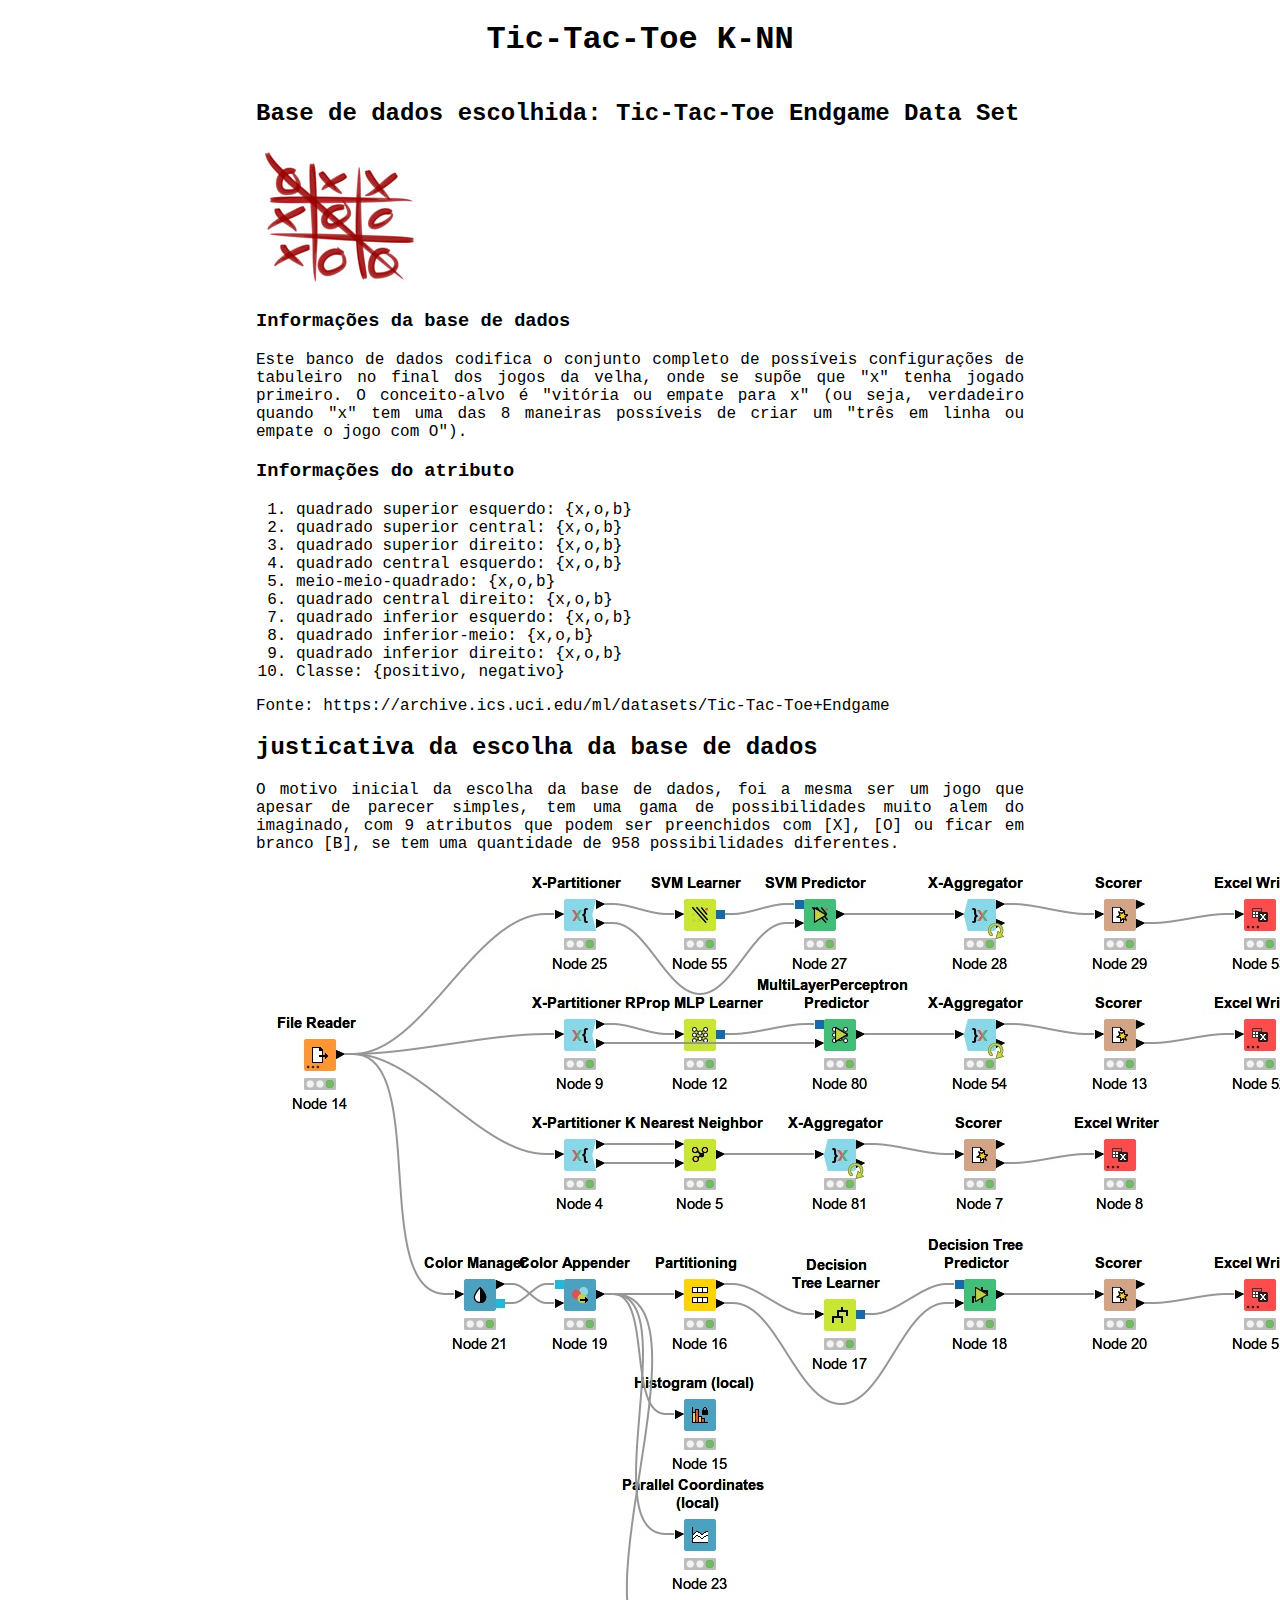
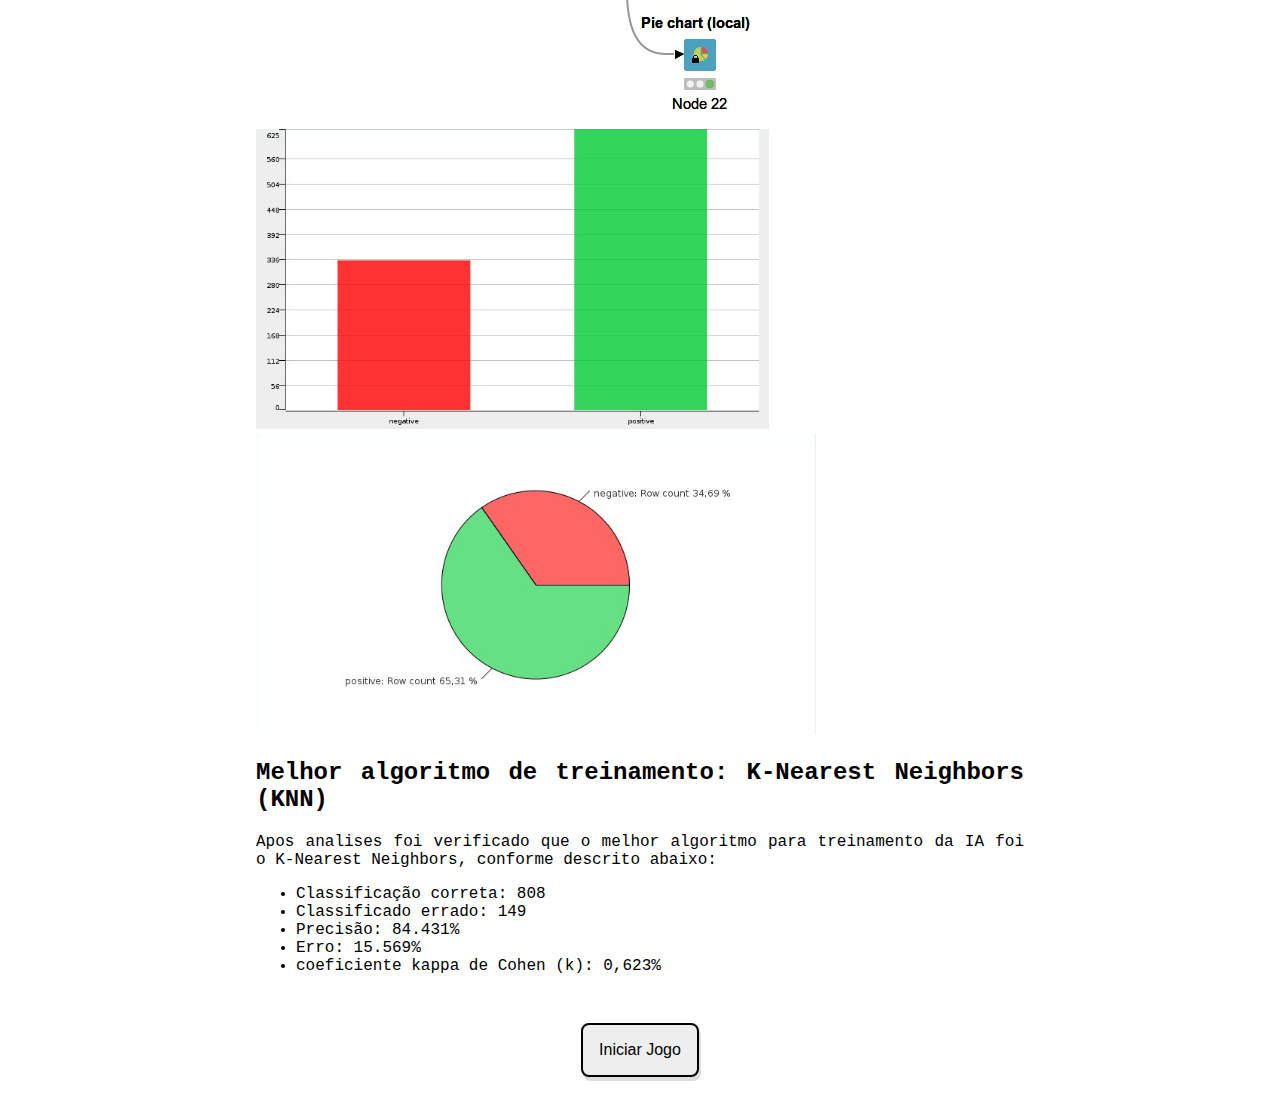
<file: index.html>
<!DOCTYPE html>
<html lang="pt-br">

<head>
    <meta charset="UTF-8">
    <meta http-equiv="X-UA-Compatible" content="IE=edge">
    <meta name="viewport" content="width=device-width, initial-scale=1.0">
    <title>Tic-Tac-Toe K-NN</title>
    <link rel="stylesheet" href="global.css">
</head>

<body>

    <head>
        <h1>Tic-Tac-Toe K-NN</h1>
    </head>

    <main>
        <h2>Base de dados escolhida: Tic-Tac-Toe Endgame Data Set</h2>
        <img src="src/img/icon.jpg" alt="" srcset=""> <br>

        <h3>Informações da base de dados</h3>

        <article>
            Este banco de dados codifica o conjunto completo de possíveis configurações de tabuleiro no final dos jogos
            da
            velha, onde se supõe que "x" tenha jogado primeiro. O conceito-alvo é "vitória ou empate para x" (ou seja,
            verdadeiro
            quando "x" tem uma das 8 maneiras possíveis de criar um "três em linha ou empate o jogo com O").
        </article>
        <h3>Informações do atributo</h3>

        <ol>
            <li>quadrado superior esquerdo: {x,o,b}</li>
            <li>quadrado superior central: {x,o,b}</li>
            <li>quadrado superior direito: {x,o,b}</li>
            <li>quadrado central esquerdo: {x,o,b}</li>
            <li>meio-meio-quadrado: {x,o,b}</li>
            <li>quadrado central direito: {x,o,b}</li>
            <li>quadrado inferior esquerdo: {x,o,b}</li>
            <li>quadrado inferior-meio: {x,o,b}</li>
            <li>quadrado inferior direito: {x,o,b}</li>
            <li>Classe: {positivo, negativo}</li>
        </ol>

        Fonte: <a href="https://archive.ics.uci.edu/ml/datasets/Tic-Tac-Toe+Endgame">
            https://archive.ics.uci.edu/ml/datasets/Tic-Tac-Toe+Endgame </a>


        <h2>justicativa da escolha da base de dados</h2>

        O motivo inicial da escolha da base de dados, foi a mesma ser um jogo que apesar de parecer simples, tem uma
        gama de possibilidades muito alem do imaginado,
        com 9 atributos que podem ser preenchidos com [X], [O] ou ficar em branco [B], se tem uma quantidade de 958
        possibilidades diferentes. <br>

        <br>
        <img src="src/img/knime.jpeg" alt="" srcset="">
        <br>
        <img src="src/img/histograma.jpeg" class="graphics" alt="" srcset="">
        <img src="src/img/pie-chart.jpeg" class="graphics" alt="" srcset="">
        <br>


        <h2>Melhor algoritmo de treinamento: K-Nearest Neighbors (KNN)</h2>

        Apos analises foi verificado que o melhor algoritmo para treinamento da IA foi o K-Nearest Neighbors, conforme
        descrito abaixo:

        <ul>
            <li>Classificação correta: 808</li>
            <li>Classificado errado: 149</li>
            <li>Precisão: 84.431%</li>
            <li>Erro: 15.569%</li>
            <li>coeficiente kappa de Cohen (k): 0,623%</li>
        </ul>
    </main>

    <footer>
        <a href="game.html"><button>Iniciar Jogo</button></a>

    </footer>

</body>

</html>
</file>
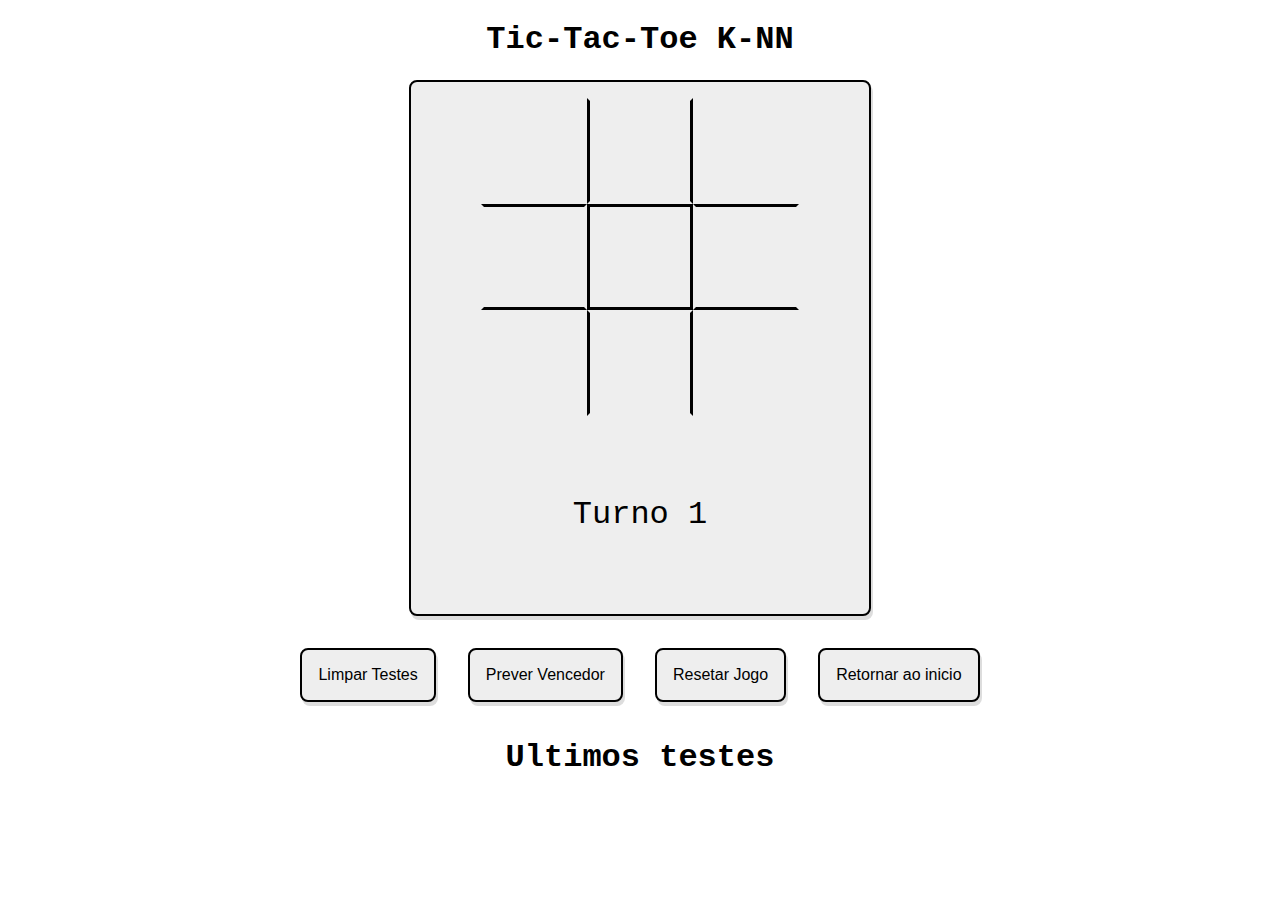
<file: game.html>
<!DOCTYPE html>
<html lang="pt-br">

<head>
    <meta charset="UTF-8">
    <meta http-equiv="X-UA-Compatible" content="IE=edge">
    <meta name="viewport" content="width=device-width, initial-scale=1.0">
    <title>Tic-Tac-Toe K-NN</title>
    <link rel="stylesheet" href="global.css">
</head>

<body>

    <head>
        <h1>Tic-Tac-Toe K-NN</h1>
    </head>

    <main class="game">
        <div class="game-board">
            <div class="game-cell" onclick="makeMove(0, 0)"></div>
            <div class="game-cell vert" onclick="makeMove(0, 1)"></div>
            <div class="game-cell" onclick="makeMove(0, 2)"></div>
            <div class="game-cell hori" onclick="makeMove(1, 0)"></div>
            <div class="game-cell hori vert" onclick="makeMove(1, 1)"></div>
            <div class="game-cell hori" onclick="makeMove(1, 2)"></div>
            <div class="game-cell" onclick="makeMove(2, 0)"></div>
            <div class="game-cell vert" onclick="makeMove(2, 1)"></div>
            <div class="game-cell" onclick="makeMove(2, 2)"></div>
        </div>

        <div class="game-details" id="game-details"></div>
    </main>

    <footer>
        <button onclick="clearPredicts()">Limpar Testes</button>
        <button onclick="predictWinner()">Prever Vencedor</button>
        <button onclick="resetBoard()">Resetar Jogo</button>
        <a href="./"><button>Retornar ao inicio</button></a>
    </footer>

    <div>
        <h1>Ultimos testes</h1>

        <div class="'ultimos-testes" id="lastsPredicts"></div>
    </div>

    <script src="KNNClassifier_Class.js"></script>
    <script src="main.js"></script>

</body>

</html>
</file>
<file: global.css>
html,
body {
    padding: 0;
    margin: 0;
    font-family: "Courier New", Courier, monospace;

    display: flex;
    flex-direction: column;
    justify-content: center;
    align-items: center;
}

h1 {
    text-align: center;
}

main {
    text-align: justify;
    max-width: 60%;
}

canvas {
    border: 1px solid black;
}

a:link {
    text-decoration: none;
    color: #000000;
}

a:hover {
    text-decoration: underline;
}

.graphics {
    max-height: 300px;
}

.game {
    display: flex;
    flex-direction: column;
    align-items: center;
    width: 500px;
    height: 500px;

    padding: 1rem;
    background-color: #eee;
    border: 2px solid black;
    border-radius: 8px;
    box-shadow: 2px 4px #ddd;

}

.game-board {
    display: grid;
    grid-template-columns: repeat(3, 1fr);
    grid-template-rows: repeat(3, 1fr);
}

.game-cell {
    display: flex;
    justify-content: center;
    align-items: center;
    text-align: center;
    font-size: 64px;
    font-weight: bold;
    width: 100px;
    height: 100px;
    cursor: pointer;
    border: solid 3px transparent;
}

.vert {
    border-left: 3px solid black ;
    border-right: 3px solid black;
}

.hori {
    border-top: 3px solid black;
    border-bottom: 3px solid black;
}

.game-details {
    display: flex;
    justify-content: center;
    align-items: center;
    text-align: center;
    margin-top: 1rem;
    text-align: center;
    font-size: 32px;
    height: 200px;
}

footer {
    margin-top: 1rem;
    display: flex;
}

button {
    margin: 1rem;
    padding: 1rem;
    background-color: #eee;
    border: 2px solid black;
    border-radius: 8px;
    box-shadow: 2px 4px #ddd;
    font-size: 16px;
    text-align: center;
    cursor: pointer;
}
</file>
